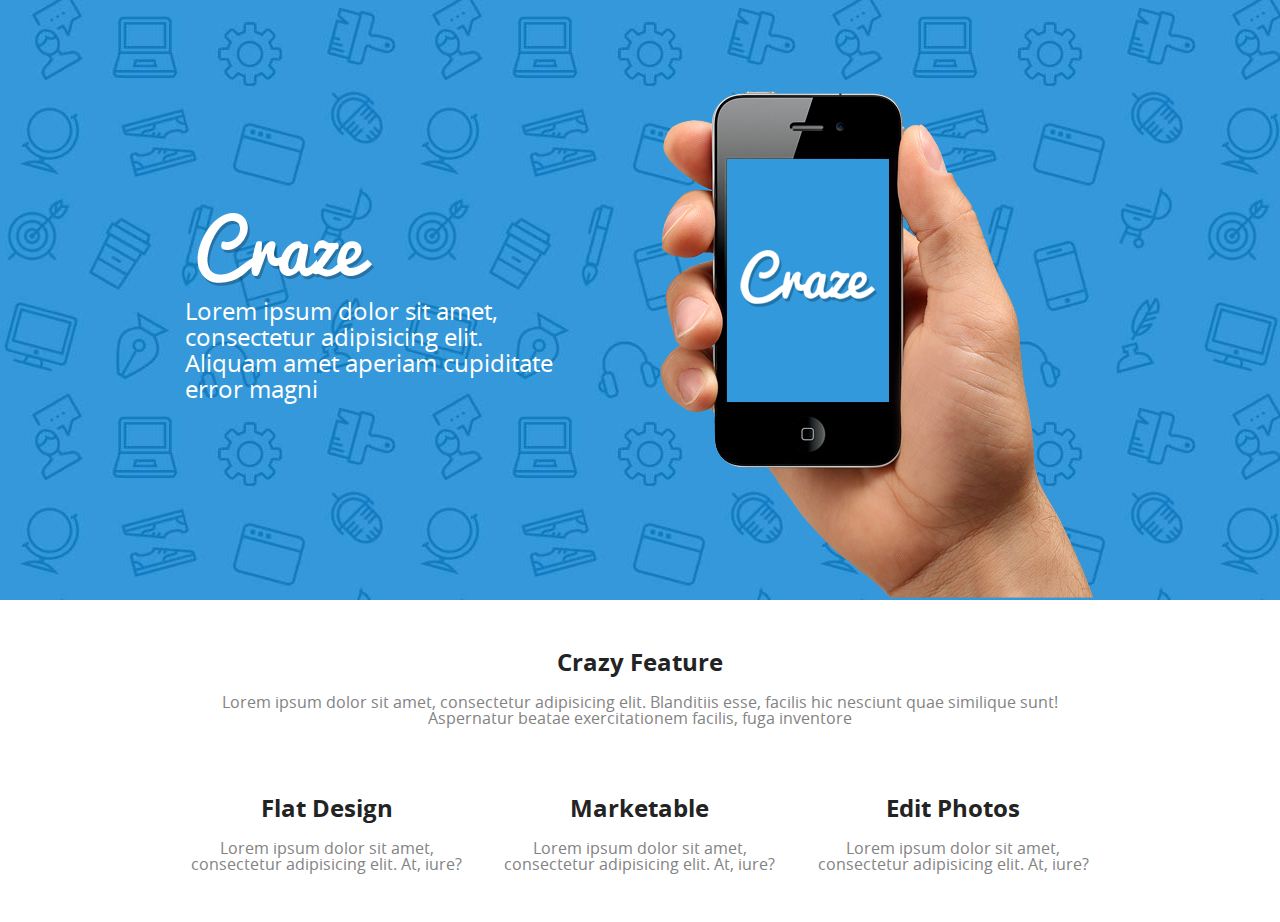
<file: Crazy Feature/index.html>
<!doctype html>
<html lang="en">
<head>
    <meta charset="UTF-8">
    <meta http-equiv="X-UA-Compatible" content="ie=edge">
    <link rel="stylesheet" href="./css/reset.css">
    <link rel="stylesheet" href="./css/style.css">
    <title>Craze Features</title>
</head>
<body>
<header>
    <div class="container">
        <div class="flex">
            <article class="flex-column">
                <img src="./images/logo.png" alt="">
                <p class="column__intro">Lorem ipsum dolor sit amet, consectetur adipisicing elit. Aliquam amet aperiam
                    cupiditate error magni
                </p>
            </article>
            <article class="bottom">
                <img src="./images/handpic.png" alt="">
            </article>
        </div>
    </div>
</header>
<main>
    <section class="" id="feature">
        <div class="container">
            <div class="feature-flex">
                <h2 class="feature-heading">Crazy Feature</h2>
                <p class="feature-paragraph-intro">Lorem ipsum dolor sit amet, consectetur adipisicing elit. Blanditiis esse,
                    facilis hic nesciunt quae similique sunt! Aspernatur beatae exercitationem facilis, fuga inventore
                </p>
            </div>

            <div class="feature-flex-row">
                <article class="flex-column-feature">
                    <h3 class="feature-heading">Flat Design</h3>
                    <p class="feature-paragraph">Lorem ipsum dolor sit amet, consectetur adipisicing elit. At, iure?</p>
                </article>
                <article class="flex-column-feature">
                    <h3 class="feature-heading">Marketable</h3>
                    <p class="feature-paragraph">Lorem ipsum dolor sit amet, consectetur adipisicing elit. At, iure?</p>
                </article>
                <article class="flex-column-feature">
                    <h3 class="feature-heading">Edit Photos</h3>
                    <p class="feature-paragraph">Lorem ipsum dolor sit amet, consectetur adipisicing elit. At, iure?</p>
                </article>
            </div>
        </div>
    </section>
</main>
</body>
</html>
</file>
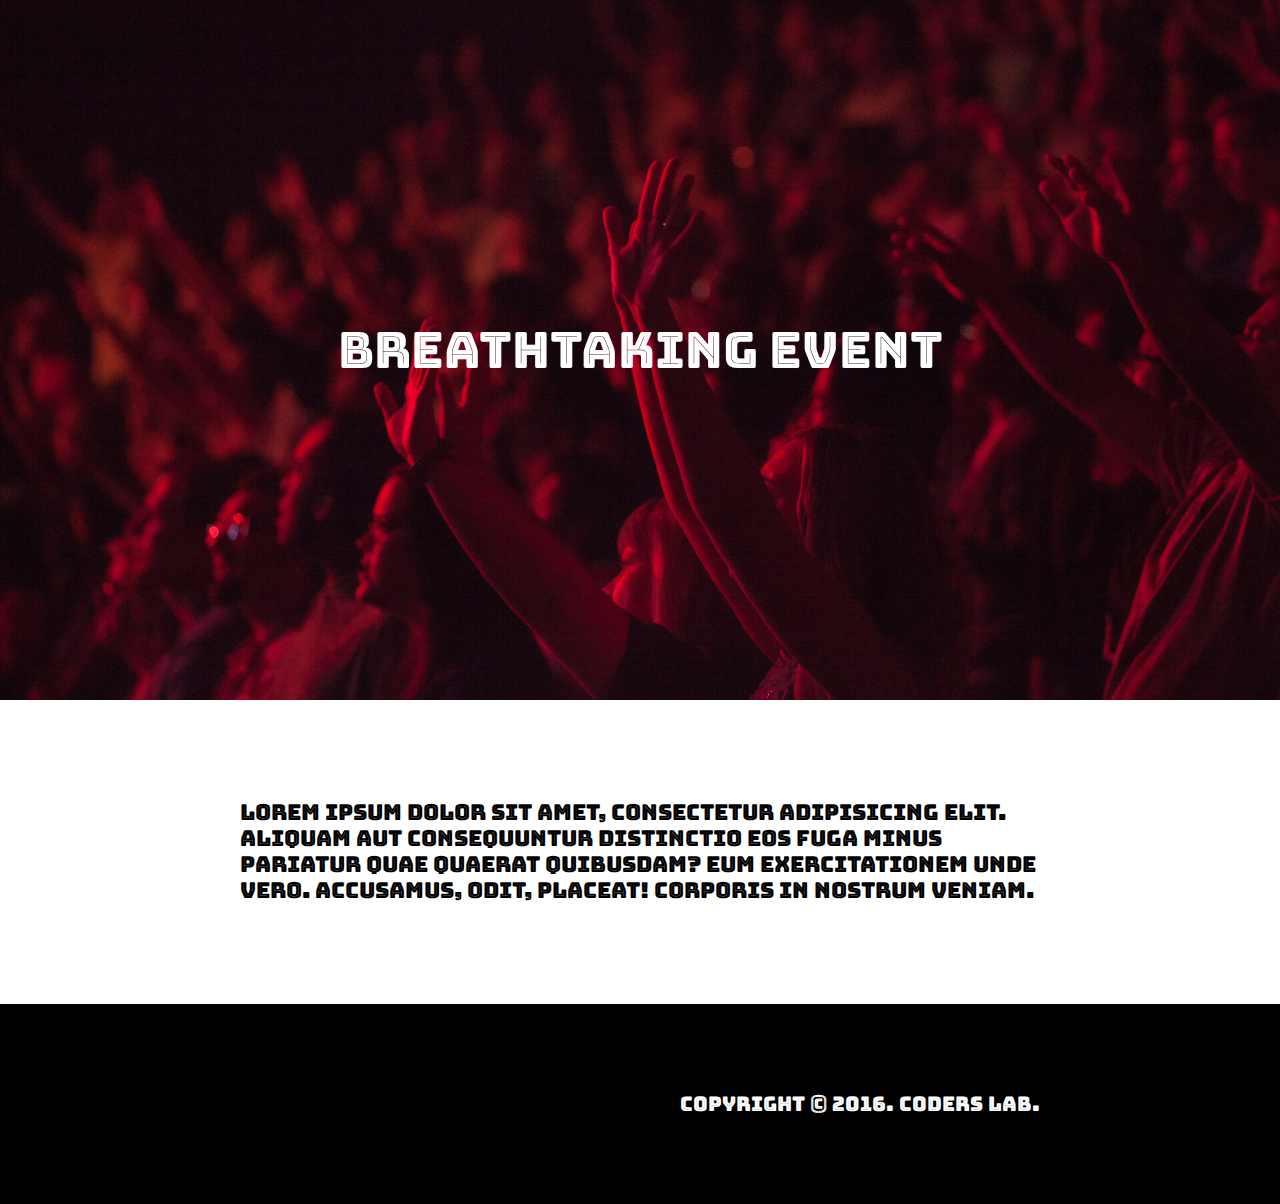
<file: Simple event page/index.html>
<!doctype html>
<html lang="en">
<head>
    <meta charset="UTF-8">
    <meta name="viewport"
          content="width=device-width, user-scalable=no, initial-scale=1.0, maximum-scale=1.0, minimum-scale=1.0">
    <meta http-equiv="X-UA-Compatible" content="ie=edge">
    <link rel="preconnect" href="https://fonts.googleapis.com">
    <link rel="preconnect" href="https://fonts.gstatic.com" crossorigin>
    <link href="https://fonts.googleapis.com/css2?family=Bungee+Inline&display=swap" rel="stylesheet">
    <link rel="stylesheet" href="./css/reset.css">
    <link rel="stylesheet" href="./css/style.css">
    <title>Breathtaking event</title>
</head>
<body>
<header>
    <h1>Breathtaking event</h1>
</header>
<section class="intro-section">
    <div class="container">
        <h3>Lorem ipsum dolor sit amet, consectetur adipisicing elit. Aliquam aut consequuntur distinctio eos fuga minus
            pariatur quae quaerat quibusdam? Eum exercitationem unde vero. Accusamus, odit, placeat! Corporis in nostrum
            veniam.</h3>
    </div>
</section>
<footer>
    <div class="container">
<div class="flex-position">
    <p class="flex-position__paragraph"> Copyright &copy; 2016. Coders Lab.</p>
</div>
    </div>
</footer>
</body>
</html>
</file>
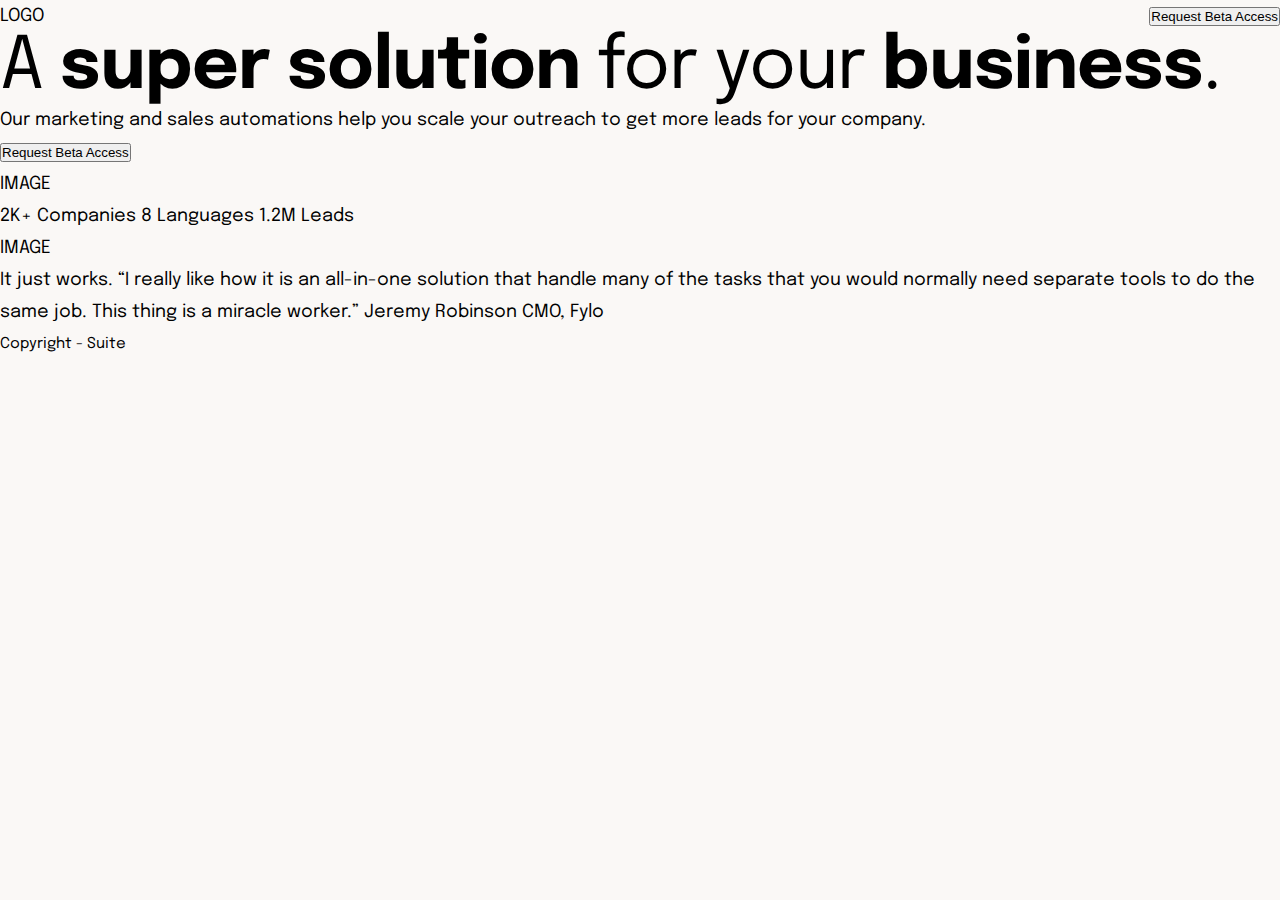
<file: suite-landing/index.html>
<!doctype html>
<html lang="en">
<head>
    <meta charset="UTF-8">
    <meta name="viewport"
          content="width=device-width, user-scalable=no, initial-scale=1.0, maximum-scale=1.0, minimum-scale=1.0">
    <meta http-equiv="X-UA-Compatible" content="ie=edge">
    <link rel="preconnect" href="https://fonts.googleapis.com">
    <link rel="preconnect" href="https://fonts.gstatic.com" crossorigin>
    <link href="https://fonts.googleapis.com/css2?family=Epilogue:wght@400;700&display=swap" rel="stylesheet">
    <link rel="stylesheet" href="./css/style.css">
    <title>Frontend Mentor | Suite landing page</title>
</head>
<body>
<header>
    <div>LOGO</div>
    <div>
        <button>Request Beta Access</button>
    </div>
</header>
<main>
    <section>
        <div>
            <h1>A <strong>super solution</strong> for your <strong>business</strong>.</h1>
            <p>Our marketing and sales automations help you scale your outreach to get more leads for your company.</p>
            <button>Request Beta Access</button>
        </div>
        <div>IMAGE</div>
        <div>
            2K+
            Companies

            8
            Languages

            1.2M
            Leads
        </div>
    </section>
    <section>
        <div>IMAGE</div>
        <div>
            It just works.

            “I really like how it is an all-in-one solution that handle many of
            the tasks that you would normally need separate tools to do the same
            job. This thing is a miracle worker.”

            Jeremy Robinson
            CMO, Fylo
        </div>
    </section>
</main>
<footer> Copyright - Suite</footer>
</body>
</html>
</file>
<file: Crazy Feature/css/style.css>
* {
	box-sizing: border-box;
}

html {
	--white: #fff;
	--mainHeading: #232323;
	--lightParagraphs: #838383;
}

body {
	font-family: 'open_sansregular';
}

@font-face {
	font-family: 'open_sansbold';
	src: url('../fonts/opensans-bold-webfont.woff2') format('woff2'),
	url('../fonts/opensans-bold-webfont.woff') format('woff');
	font-weight: normal;
	font-style: normal;
}

@font-face {
	font-family: 'open_sanslight';
	src: url('../fonts/opensans-light-webfont.woff2') format('woff2'),
	url('../fonts/opensans-light-webfont.woff') format('woff');
	font-weight: normal;
	font-style: normal;
}

@font-face {
	font-family: 'open_sansregular';
	src: url('../fonts/opensans-regular-webfont.woff2') format('woff2'),
	url('../fonts/opensans-regular-webfont.woff') format('woff');
	font-weight: normal;
	font-style: normal;
}

header {
	background: cornflowerblue url("../images/bg.jpg") no-repeat center/cover;
	min-height: 600px;
	height: 100%;
}

.container {
	max-width: 930px;
	width: 100%;
	margin: 0 auto;
	padding: 0 10px;
}

.flex {
	display: flex;
	justify-content: center;
	align-items: center;
	min-height: 600px;
	gap: 80px
}

.flex-column {
	display: flex;
	justify-content: center;
	align-items: flex-start;
	flex-direction: column;
}

.column__intro {
	font-size: 24px;
	color: var(--white);
	line-height: 26px;
}

.bottom {
	align-self: end;
}


.feature-flex {
	display: flex;
	justify-content: center;
	align-items: center;
	flex-direction: column;
	padding: 30px 0;
}

.feature-flex-row {
	display: flex;
	justify-content: space-around;
	align-items: flex-start;
	padding: 20px 0;
	gap: 30px;
}

.feature-heading {
	font-family: 'open_sansbold';
	font-size: 30px;
	color: var(--mainHeading);
	padding: 20px 0;
}

.feature-paragraph-intro {
	text-align: center;
	color: var(--lightParagraphs)
}

.flex-column-feature {
	display: flex;
	justify-content: center;
	align-items: center;
	flex-direction: column;
}

.feature-heading {
	font-family: 'open_sansbold';
	font-size: 24px;
	color: var(--mainHeading);

}

.feature-paragraph {
	font-size: 16px;
	color: var(--lightParagraphs);
	padding-bottom: 30px;
	text-align: center;
}
</file>
<file: Simple event page/css/style.css>
* {
	box-sizing: border-box;
}

body {
	font-family: 'Bungee Inline', cursive;
}

.container {
	max-width: 800px;
	width:100%;
	margin: 0 auto;
}
header {
	display:flex;
	justify-content: center;
	align-items: center;
	min-height: 700px;
	width: 100%;
	background:darkorange url("../images/concert.jpg") no-repeat center/cover;

}

h1 {
font-weight:400;
	font-size:50px;
	color:#fff;
}
h3 {
	padding: 100px 0;
	font-weight: 400;
	font-size:22px;
	line-height: 26px;
}

.intro-section {
	width: 100%;
	background-color: #fff;
}

footer {
	display: flex;
	justify-content: center;
	align-items:center;
	width: 100%;
	min-height:200px;
	background-color: #000;
}

.flex-position {
	display: flex;
	justify-content: flex-end;
	height: 100%;
}

.flex-position__paragraph {
	font-weight: 400;
	font-size: 20px;
	color:#fff;
}
</file>
<file: suite-landing/css/style.css>
* {
	margin: 0;
	padding: 0;
	box-sizing: border-box;
}

:root {
	--deepBlue: #172339;
	--deepGray: #49566D;
	--beige: #F3EDE7;
	--almostWhite: #FAF8F6;
	--purple: #A060FF;
	--pink: #CB30E3;
	--orange: #FFA84E;
}

body {
	font-family: 'Epilogue', sans-serif;
	font-size: 18px;
	line-height: 32px;
	letter-spacing: 0;
	background-color: var(--almostWhite);
}
header {
	display: flex;
	justify-content: space-between;
	align-items: center;
}

h1 {
	font-size: 72px;
	line-height: 72px;
	letter-spacing: -1px;
	font-weight: 400;
}

h2 {
	font-size: 48px;
	line-height: 56px;
	letter-spacing: -0.5px;
}

h3 {
	font-size: 18px;
	line-height: 32px;
	letter-spacing: -0.2px;
}

h4 {
	font-size: 16px;
	line-height: 26px;
	letter-spacing: -2.5px;
}

.quote {
	font-size: 20px;
	line-height: 35px;
	letter-spacing: 0;
}

footer {
	font-size: 15px;
	line-height: 32px;
}
</file>
